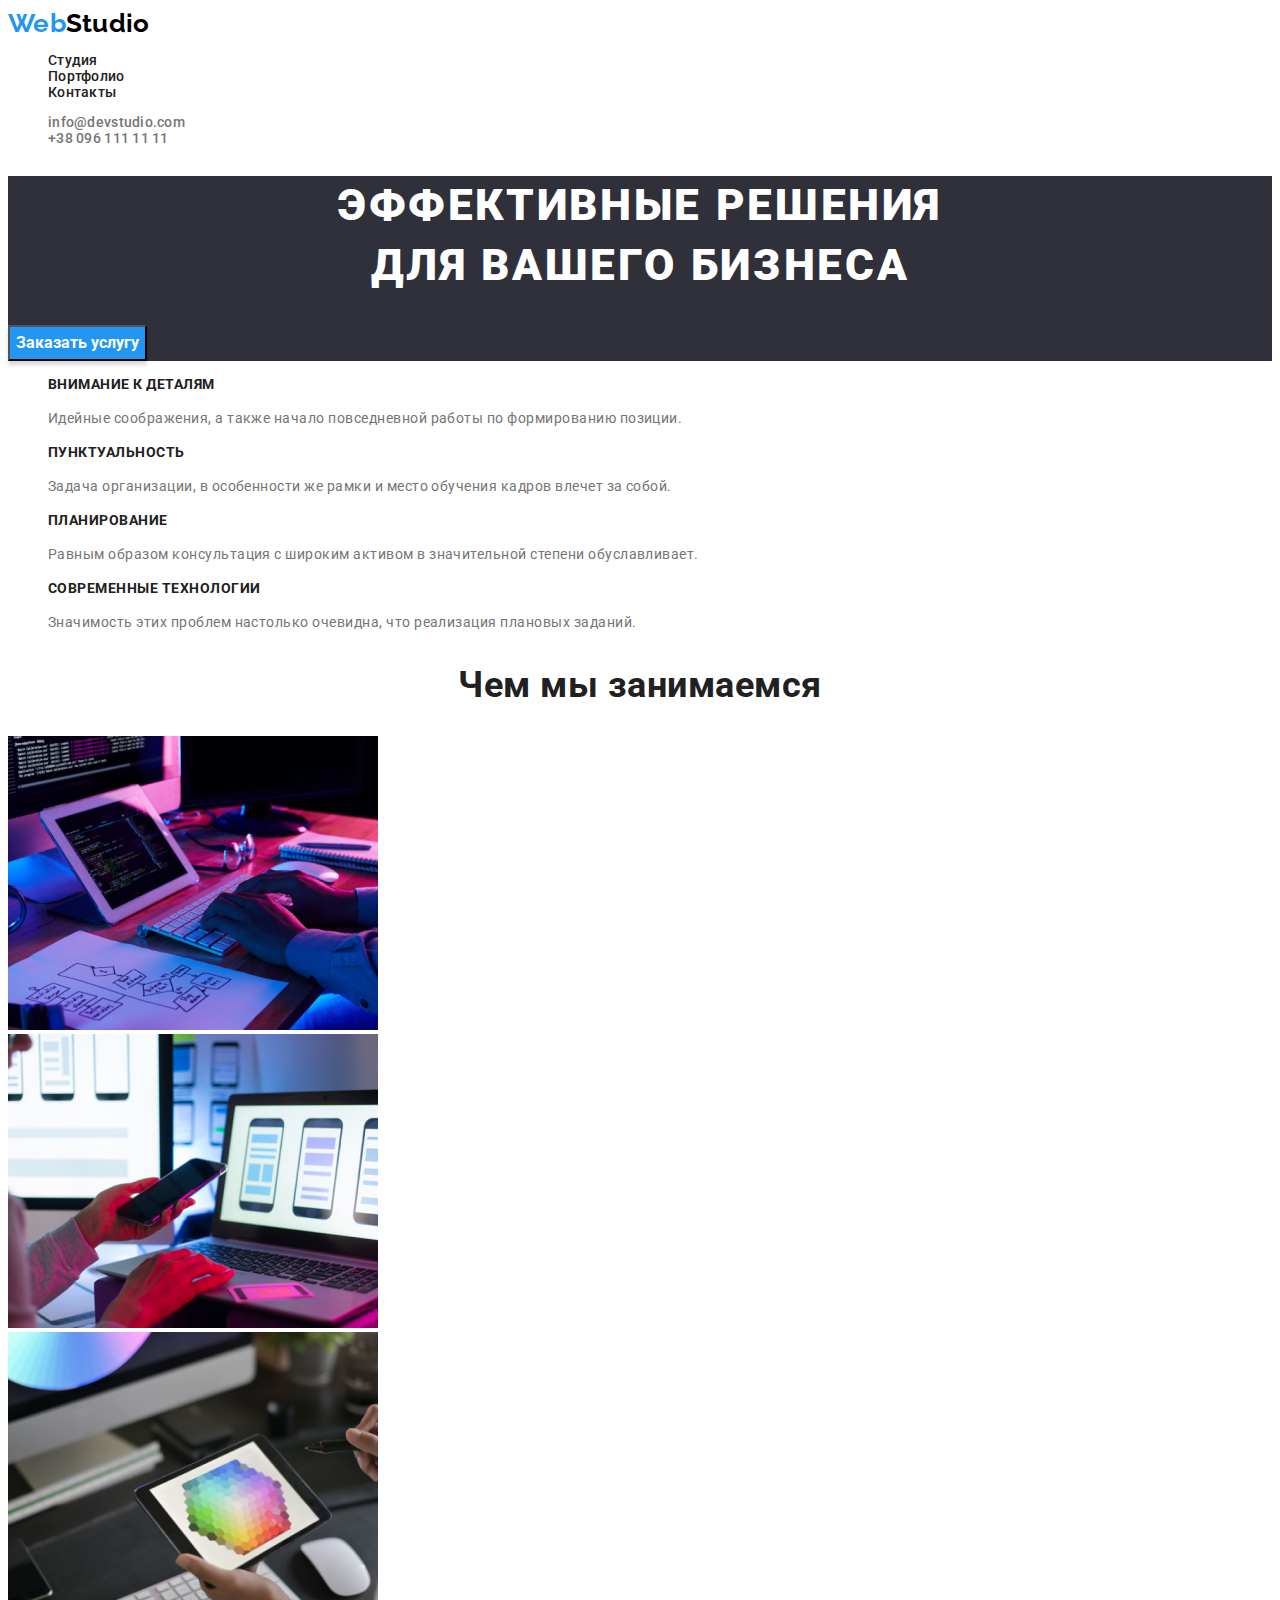
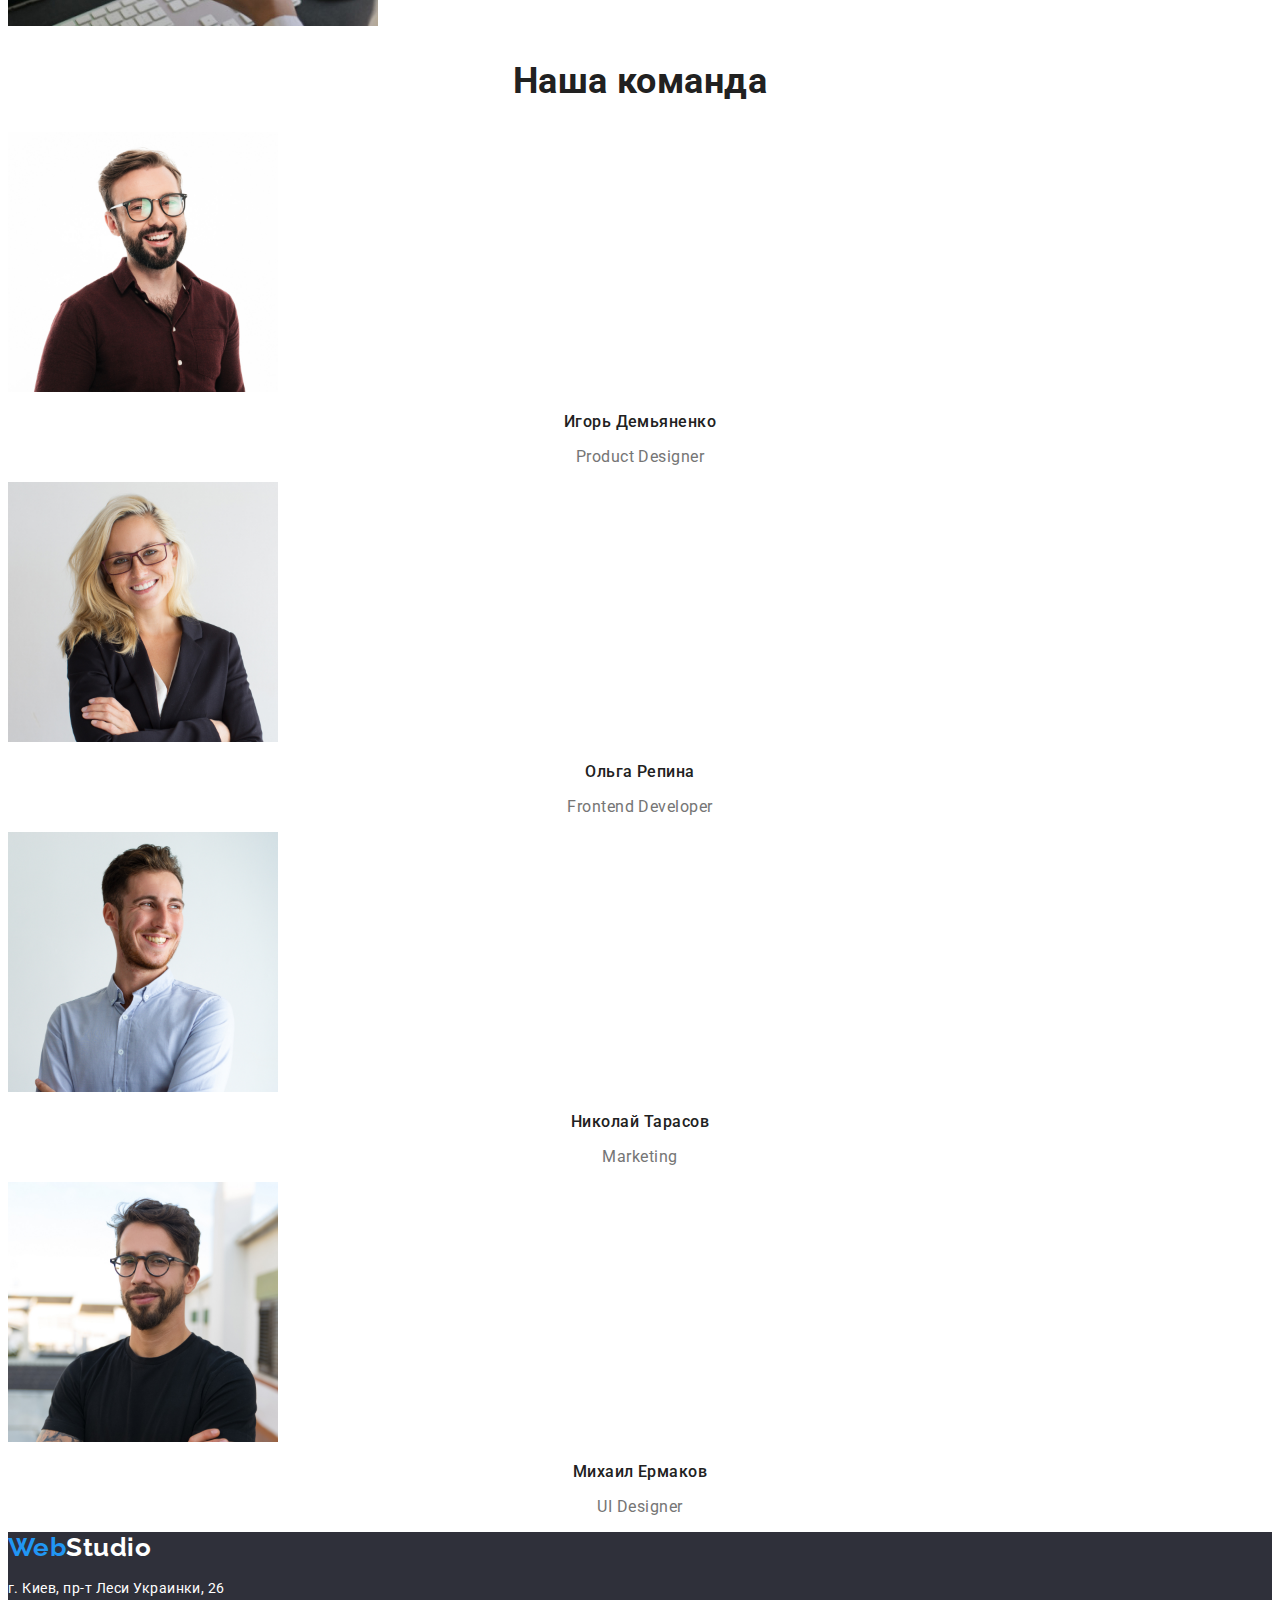
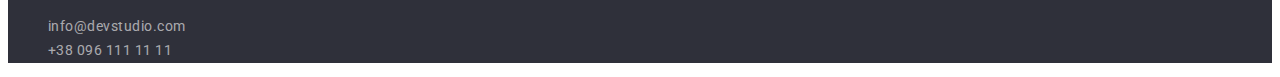
<file: index.html>
<!DOCTYPE html>
<html lang="ru">
<head>
    <meta charset="UTF-8">
    <meta http-equiv="X-UA-Compatible" content="IE=edge">
    <meta name="viewport" content="width=device-width, initial-scale=1.0">
    <link rel="preconnect" href="https://fonts.googleapis.com">
    <link rel="preconnect" href="https://fonts.gstatic.com" crossorigin>
    <link
        href="https://fonts.googleapis.com/css2?family=Raleway:wght@700&family=Roboto:wght@400;500;700;900&display=swap"
        rel="stylesheet">
    <link rel="stylesheet" href="./styles.css/styles.css">
    <title>Главная</title>
</head>

<!--ВЕРХНЯЯ ЛИНИЯ-->
<body class="body">
    <header class="header">
        <a class="link" href="./index.html"><span class="logo-top-left">Web</span><span class="logo-top-right">Studio</span></a>
        <nav>
            <ul class="list">
                <li>
                    <a class="contacts-data" href="./index.html">Студия</a>
                </li>
                <li>
                    <a class="contacts-data" href="./portfolio.html">Портфолио</a>
                </li>
                <li>
                    <a class="contacts-data" href="#">Контакты</a>
                </li>
            </ul>
        </nav>
        <ul class="list">
            <li>
                <a class="contacts" href="mailto:info@devstudio.com">info@devstudio.com</a>
            </li>
            <li>
                <a class="contacts" href="tel:+380961111111">+38 096 111 11 11</a>
            </li>
        </ul>
    </header>
<!--ОСНОВНОЙ БЛОК-->
    <main class="main">
        <section class="block-one">
            <h1 class="title-one">Эффективные решения <br /> для вашего бизнеса</h1>
            <button class="buttonlogo" type="button">Заказать услугу</button>
        </section>

        <!--БЛОК С ТЕКСТОМ-->
        <section class="block-two">
            <!--у секції , там де є Внимание к деталям , повинен бути заголовок <h2>, його немає по дизайну, 
                але по структурі він повинен там бути, тож прописуємо 
                <h2> з будь-яким заголовком, на твій россуд (звичайно щоб було за змістом), 
                а заголовки у списку вже станут§ь <h3> . <h2> ми потім приховаємо за допомогою стилів (то пізніше), але він там має бути, 
                бо це у нас <section> і така секція повинна мати якийсь заголовок -->
            <h2 class="title-two" hidden>Наши сильные стороны</h2>
            <ul class="list">
                <li>
                    <h3 class="subtitle">Внимание к деталям</h3>
                    <p class="text">Идейные соображения, а также начало повседневной работы по формированию позиции.</p>
                </li>
                <li>
                    <h3 class="subtitle">Пунктуальность</h3>
                    <p class="text">Задача организации, в особенности же рамки и место обучения кадров влечет за собой.</p>
                </li>
                <li>
                    <h3 class="subtitle">Планирование</h3>
                    <p class="text">Равным образом консультация с широким активом в значительной степени обуславливает.</p>
                </li>
                <li>
                    <h3 class="subtitle">Современные технологии</h3>
                    <p class="text">Значимость этих проблем настолько очевидна, что реализация плановых заданий.</p>
                </li>
            </ul>
        </section>

        <!--Блок Чем мы занимаемся + Картинки-->
        <section class="section-we-do">
            <h2 class="title-two">Чем мы занимаемся</h2>
            <div>
                <img src="./image/box1.jpeg" alt="box1" width="370" height="294">
            </div>
            <div>
                <img src="./image/box2.jpeg" alt="box2" width="370" height="294">
            </div>
            <div>
                <img src="./image/box3.jpeg" alt="box3" width="370" height="294">
            </div>  
        </section>
        <!--Наша команда-->
        <section class="section-our-team">
            <h2 class="title-two">Наша команда</h2>
            <div>
                <section>
                    <img src="./image/block2img1.jpeg" alt="block2img1" width="270" height="260">
                    <h3 class="team-member">Игорь Демьяненко</h3>
                    <p class="proffesion" lang="en">Product Designer</p>
                </section>
                <section>
                    <img src="./image/block2img2.jpeg" alt="block2img2" width="270" height="260">
                    <h3 class="team-member">Ольга Репина</h3>
                    <p class="proffesion" lang="en">Frontend Developer</p>
                </section>
                <section>
                    <img src="./image/block2img3.jpeg" alt="block2img3" width="270" height="260">
                    <h3 class="team-member">Николай Тарасов</h3>
                    <p class="proffesion" lang="en">Marketing</p>
                </section>
                <section>
                    <img src="./image/block2img4.jpeg" alt="block2img4" width="270" height="260">
                    <h3 class="team-member">Михаил Ермаков</h3>
                    <p class="proffesion" lang="en">UI Designer</p>  
                </section>
            </div>  
        </section>
    </main>
    <!--ПОДВАЛ-->
    <footer class="footer">
        <a class="link" href="./index.html"> <span class="logo-down-left">Web</span><span class="logo-down-right">Studio</span></a>
        <address class="address">
            <p>г. Киев, пр-т Леси Украинки, 26</p>
            <ul class="list">
                <li>
                    <a class="address-data" href="mailto:info@devstudio.com">info@devstudio.com</a>
                </li>
                <li>
                    <a class="address-data" href="tel:+380961111111">+38 096 111 11 11</a>
                </li>
            </ul>
        </address>
    </footer>
</body>
</html>
</file>
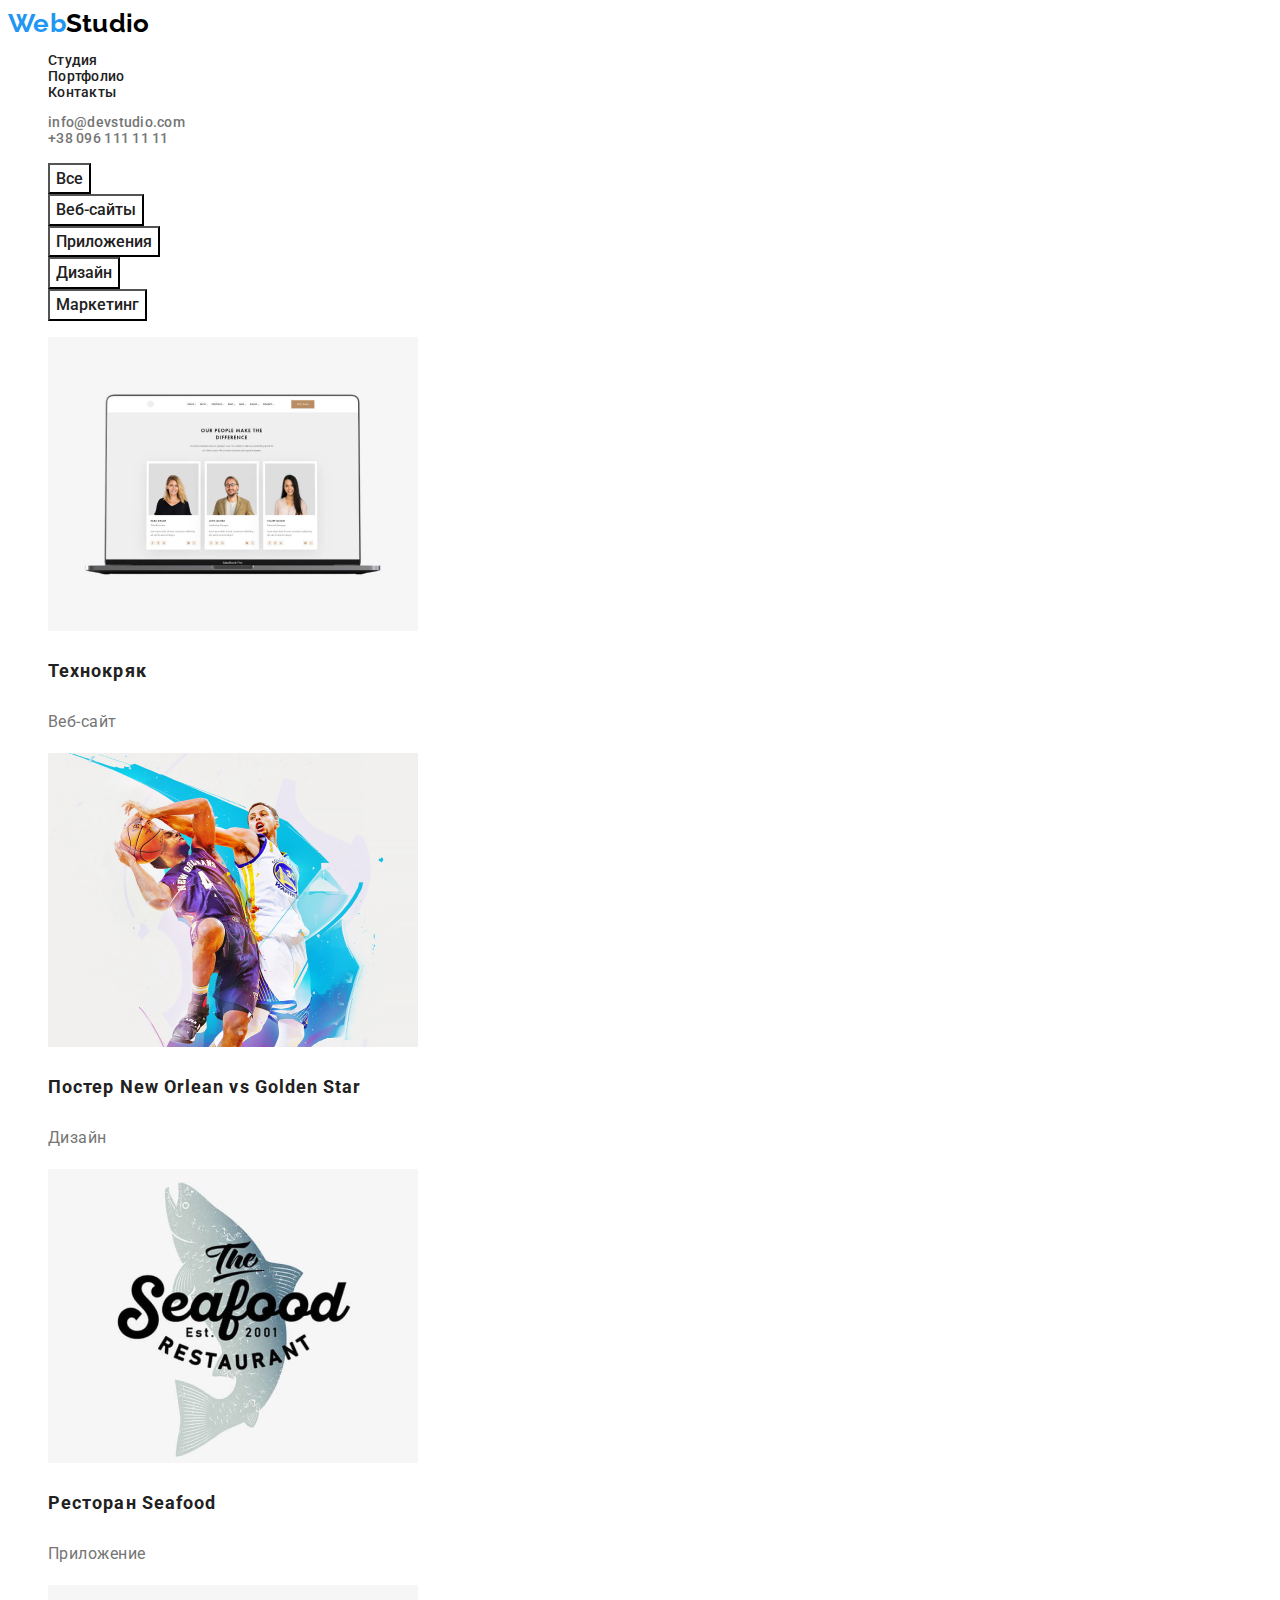
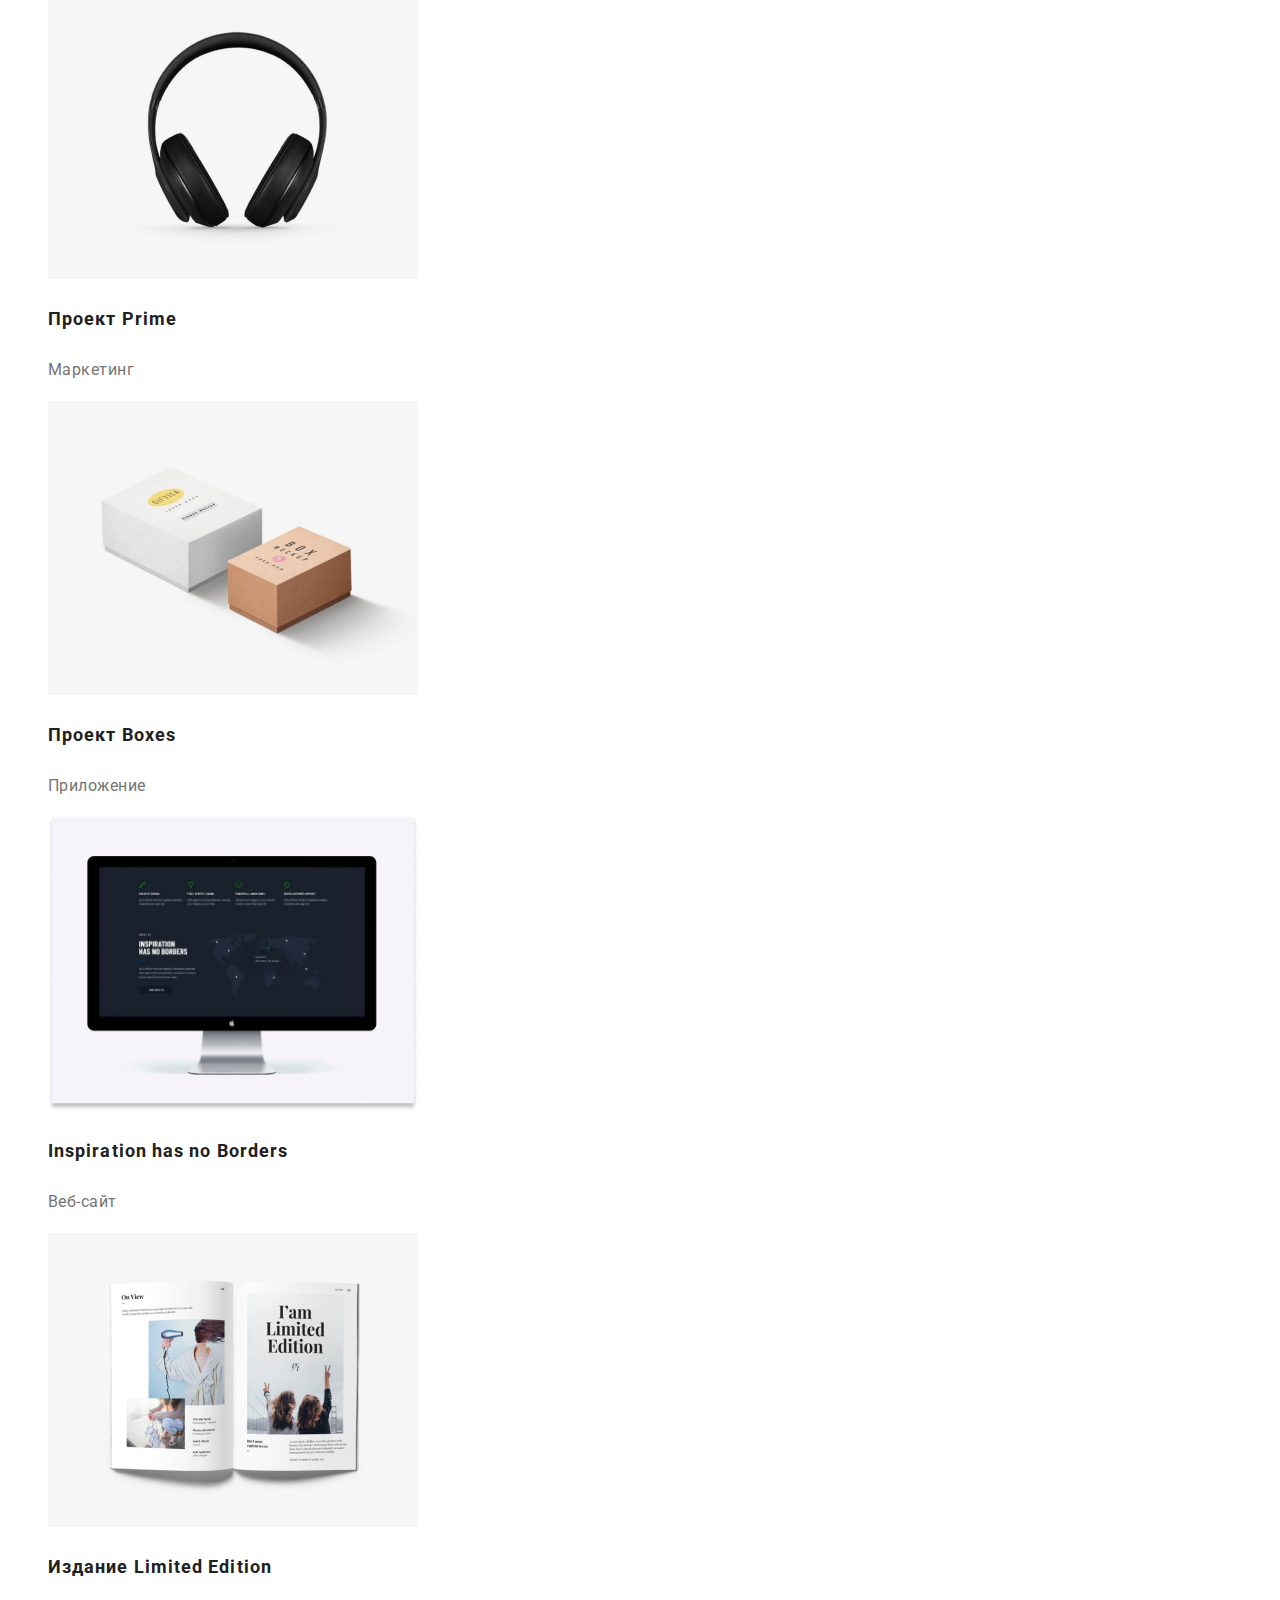
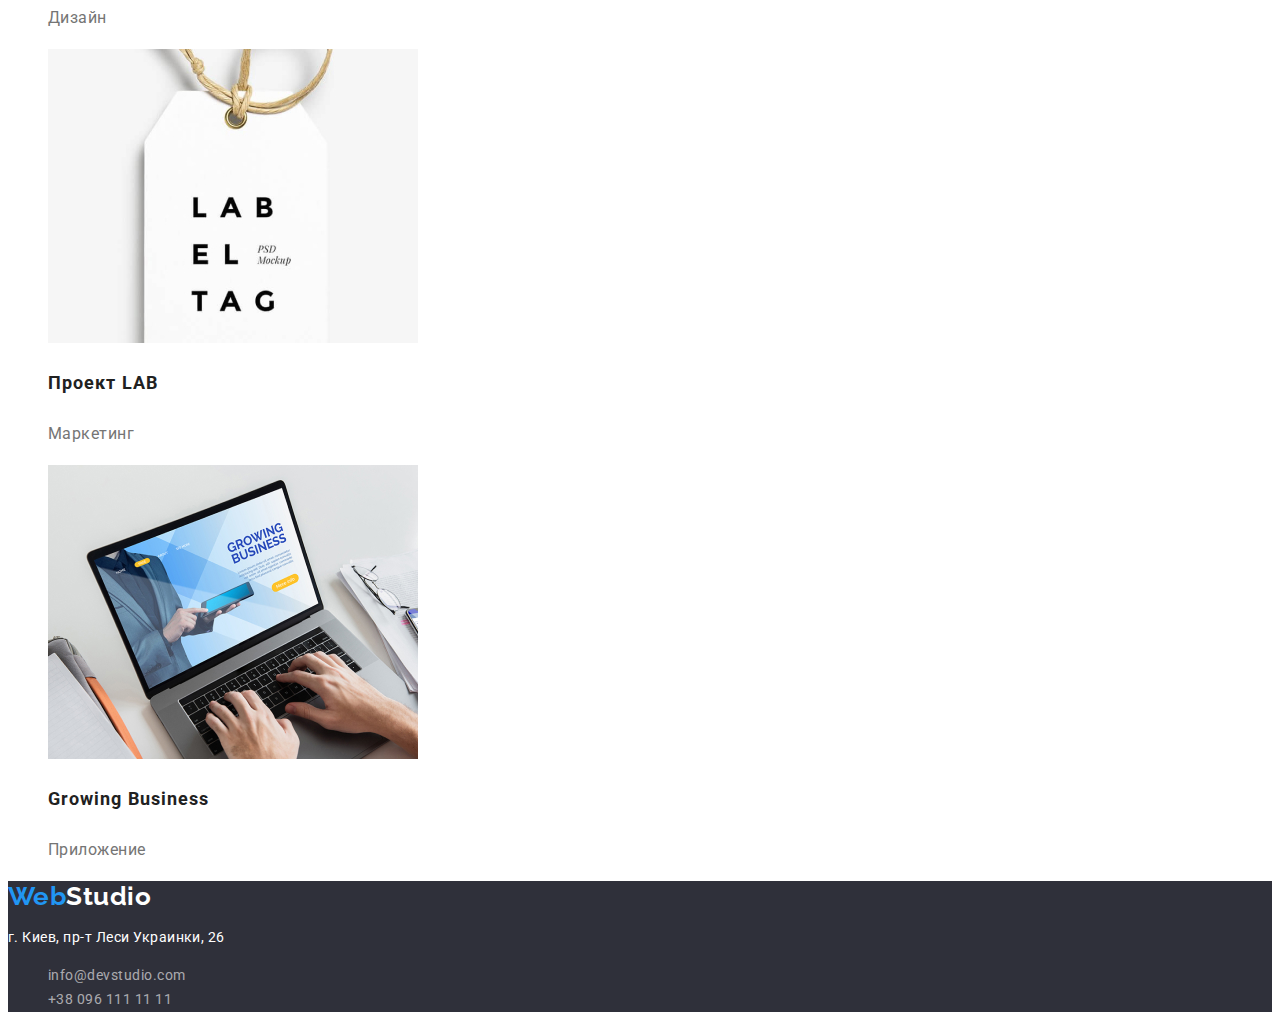
<file: portfolio.html>
<!DOCTYPE html>
<html lang="ru">

<head>
    <meta charset="UTF-8">
    <meta http-equiv="X-UA-Compatible" content="IE=edge">
    <meta name="viewport" content="width=device-width, initial-scale=1.0">
    <link rel="preconnect" href="https://fonts.googleapis.com">
    <link rel="preconnect" href="https://fonts.gstatic.com" crossorigin>
    <link href="https://fonts.googleapis.com/css2?family=Raleway:wght@700&family=Roboto:wght@400;500;700;900&display=swap"
        rel="stylesheet">
    <link rel="stylesheet" href="./styles.css/styles.css">
    <title>Портфолио</title>
</head>
<!--ВЕРХНЯЯ ЛИНИЯ-->
<body class="body">
    <header class="header">
        <a class="link" href="./index.html"><span class="logo-top-left">Web</span><span
                class="logo-top-right">Studio</span></a>
        <nav>
            <ul class="list">
                <li>
                    <a class="contacts-data" href="./index.html">Студия</a>
                </li>
                <li>
                    <a class="contacts-data" href="./portfolio.html">Портфолио</a>
                </li>
                <li>
                    <a class="contacts-data" href="#">Контакты</a>
                </li>
            </ul>
        </nav>
        <ul class="list">
            <li>
                <a class="contacts" href="mailto:info@devstudio.com">info@devstudio.com</a>
            </li>
            <li>
                <a class="contacts" href="tel:+380961111111">+38 096 111 11 11</a>
            </li>
        </ul>
    </header>
    <!--ОСНОВНОЙ БЛОК-->
    <main class="main">
        <h1 hidden>Портфолио</h1>
        <section>
            <h2 hidden>Портфолио</h2>
            <ul class="list">
                <li>
                    <button class="button" type="button">Все</button>
                </li>
                <li>
                    <button class="button" type="button">Веб-сайты</button>
                </li>
                <li>
                    <button class="button" type="button">Приложения</button>
                </li>
                <li>
                    <button class="button" type="button">Дизайн</button>
                </li>
                <li>
                    <button class="button" type="button">Маркетинг</button>
                </li>
            </ul>

            <ul class="list">
                <li>
                    <img src="./image/portfolio_images/project1.jpeg" alt="project1" width="370" height="294">
                    <h3 class="project-name">Технокряк</h3>
                    <p class="project-type">Веб-сайт</p>
                </li>
                <li>
                    <img src="./image/portfolio_images/project2.jpeg" alt="project2" width="370" height="294">
                    <h3 class="project-name">Постер New Orlean vs Golden Star</h3>
                    <p class="project-type">Дизайн</p>
                </li>
                <li>
                    <img src="./image/portfolio_images/project3.jpeg" alt="project3" width="370" height="294">
                    <h3 class="project-name">Ресторан Seafood</h3>
                    <p class="project-type">Приложение</p>
                </li>
                <li>
                    <img src="./image/portfolio_images/project4.jpeg" alt="project4" width="370" height="294">
                    <h3 class="project-name">Проект Prime</h3>
                    <p class="project-type">Маркетинг</p>
                </li>
                <li>
                    <img src="./image/portfolio_images/project5.jpeg" alt="project5" width="370" height="294">
                    <h3 class="project-name">Проект Boxes</h3>
                    <p class="project-type">Приложение</p>
                </li>
                <li>
                    <img src="./image/portfolio_images/project6.jpeg" alt="project6" width="370" height="294">
                    <h3 class="project-name">Inspiration has no Borders</h3>
                    <p class="project-type">Веб-сайт</p>
                </li>
                <li>
                    <img src="./image/portfolio_images/project7.jpeg" alt="project7" width="370" height="294">
                    <h3 class="project-name">Издание Limited Edition</h3>
                    <p class="project-type">Дизайн</p>
                </li>
                <li>
                    <img src="./image/portfolio_images/project8.jpeg" alt="project8" width="370" height="294">
                    <h3 class="project-name">Проект LAB</h3>
                    <p class="project-type">Маркетинг</p>
                </li>
                <li>
                    <img src="./image/portfolio_images/project9.jpeg" alt="project9" width="370" height="294">
                    <h3 class="project-name">Growing Business</h3>
                    <p class="project-type">Приложение</p>
                </li>
            </ul>

        </section>

    </main>
    <!--ПОДВАЛ-->
    <footer class="footer">
        <a class="link" href="./index.html"> <span class="logo-down-left">Web</span><span
                class="logo-down-right">Studio</span></a>
        <address class="address">
            <p>г. Киев, пр-т Леси Украинки, 26</p>
            <ul class="list">
                <li>
                    <a class="address-data" href="mailto:info@devstudio.com">info@devstudio.com</a>
                </li>
                <li>
                    <a class="address-data" href="tel:+380961111111">+38 096 111 11 11</a>
                </li>
            </ul>
        </address>
    </footer>
</body>

</html>
</file>
<file: styles.css/styles.css>
:root {
    --main-back-color: #FFFFFF;
    --main-text-color: #757575;
    --title-text-color: #212121;
    --button-text-color: #212121;
    --button-hover-color: #2196F3;
    --top-logo-color-left: #2196F3;
    --top-logo-color-right: #000000;
    --bottomlogo-color-left: #2196F3;
    --bottomlogo-color-right:#FFFFFF;
    --footer-address-color: #FFFFFF;
    --address-data-color: rgba(255, 255, 255, 0.6);
    --block-one-bkc: #2F303A;
    --button-hover-background: #188CE8;
}

.body {
    font-family: 'Roboto', sans-serif; 
    font-size: 16px;
    letter-spacing: 0.03em;
    background-color: var(--main-back-color);
    color: var(--main-text-color);
}
.header {
    font-size: 14px;
    font-weight: 500;
    line-height: 1.14;
    letter-spacing: 0.02em;
    color: var(--title-text-color);
}
.link {
    text-decoration: none;
}
.list {
    list-style : none;
}

.logo-top-left, .logo-top-right {
    font-family: 'Raleway';
    font-weight: 700;
    font-size: 26px;
    line-height: 1.19;
}
.logo-top-left {
    color: var(--top-logo-color-left);

}
.logo-top-right {
    color: var(--top-logo-color-right);
}
.contacts-data {
    font-size: 14px;
    font-weight: 500;
    line-height: 1.14;
    letter-spacing: 0.02em;
    color: var(--title-text-color);
    text-decoration: none;
}
.contacts-data:focus,
.contacts-data:hover { 
color: var(--button-hover-color);
}
.contacts-data:active { 
    color: var(--button-hover-color);
}
.contacts {
    font-size: 14px;
    font-weight: 500;
    line-height: 1.14;
    letter-spacing: 0.02em;
    color: var(--main-text-color);
    text-decoration: none;
}
.contacts:focus,
.contacts:hover {
    color: var(--button-hover-color);
}
.contacts:active {
    color: var(--button-hover-color);
}
.block-one {
    background-color: var(--block-one-bkc);
}
.title-one {
    font-weight: 900;
    font-size: 44px;
    line-height: 1.36;
    text-align: center;
    letter-spacing: 0.06em;
    text-transform: uppercase;
    color: var(--main-back-color);
}
.buttonlogo {
    font-family: 'Roboto';
    cursor: pointer;
    font-weight: 700;
    font-size: 16px;
    line-height: 1.88;
    color: var(--bottomlogo-color-right);
    background: var(--bottomlogo-color-left);
    box-shadow: 0px 4px 4px rgba(0, 0, 0, 0.15);
}
.buttonlogo:hover,
.buttonlogo:focus {
    background: var(--button-hover-background);
    box-shadow: 0px 4px 4px rgba(0, 0, 0, 0.15);

}

.title-two {
    font-weight: 700;
    font-size: 36px;
    line-height: 1.17;
    text-align: center;
    color: var(--title-text-color);
}
.subtitle {
    font-weight: 700;
    font-size: 14px;
    line-height: 1.14;
    text-transform: uppercase;
    color: var(--title-text-color);
}
.text {
    font-weight: 400;
    font-size: 14px;
    line-height: 1.7;
    color: var(--main-text-color);
}
.team-member {
    font-weight: 500;
    font-size: 16px;
    line-height: 1.19;
    text-align: center;
    color: var(--title-text-color);
}
.proffesion {
    line-height: 1.19;
    text-align: center;
    color: var(--main-text-color);
}
.footer {
    background-color: #2F303A;;
}
.logo-down-left, .logo-down-right {
    font-family: 'Raleway';
    font-weight: 700;
    font-size: 26px;
    line-height: 1.19;
    text-decoration: none;
}
.logo-down-left {
    color: var(--bottomlogo-color-left);
}
.logo-down-right {
    color: var(--bottomlogo-color-right);
}
.address {
    font-family: 'Roboto';
    font-style: normal;
    font-size: 14px;
    line-height: 1.71;
    color: var(--footer-address-color);
}
.address-data {
    font-family: 'Roboto';
    font-style: normal;
    font-size: 14px;
    line-height: 1.71;
    color: var(--address-data-color);
    text-decoration: none;
}
.address-data:hover,
.address-data:focus {
    color: var(--top-logo-color-left)
}
.button {
    font-family: 'Roboto';
    font-weight: 500;
    font-size: 16px;
    line-height: 1.6;
    cursor: pointer;
    text-align: center;
    color: var(--button-text-color);
    background: var(--bottomlogo-color-right);
}
.button:hover,
.button:focus {
    color: var(--bottomlogo-color-right);
    background: var(--top-logo-color-left);
}
.project-name {
    font-weight: 700;
    font-size: 18px;
    line-height: 2;
    letter-spacing: 0.06em;
    color: var(--title-text-color);
}
.project-type {
    line-height: 1.88;
    color: var(--main-text-color);
}
</file>
